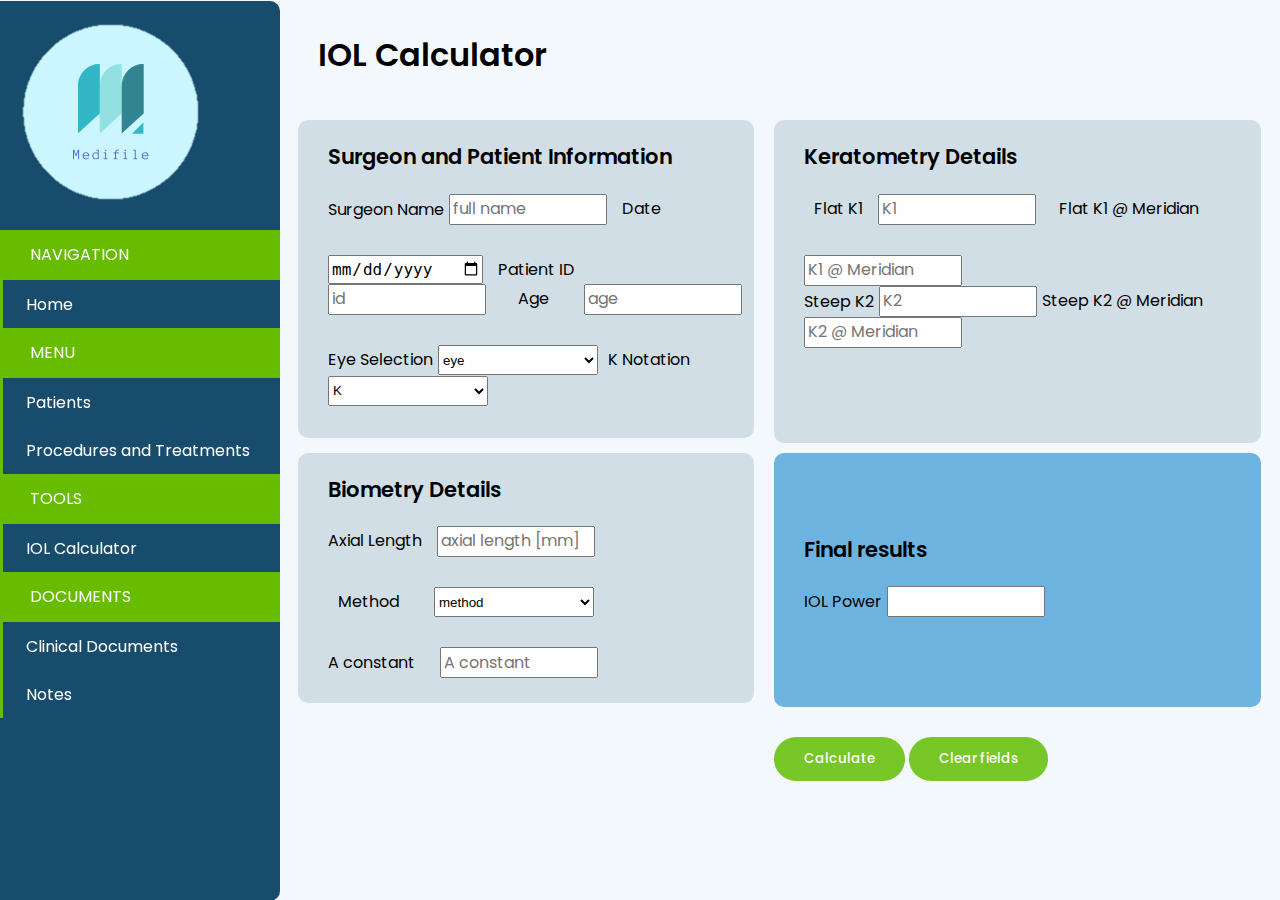
<file: calculator.html>
<!DOCTYPE html>

<html>
<head>
    <meta charset="utf-8" />
    <title>IOL calculator</title>
	<link rel = "stylesheet" type = "text/css" href = "css/calculator.css" />
  <script src="./javaScript/calculator.js"></script>
  <link href="https://fonts.googleapis.com/css?family=Poppins:100,200,400,300,500,600,700" rel="stylesheet"> 
</head>


<body>
  <div class="sidebar-container">
    <div class="imgcontainer">
        <img src="img/logo.png" alt="Avatar" class="avatar">
      </div>
    <ul class="sidebar-navigation">
      <li class="header">Navigation</li>
      <li>
        <a href="index.html">
          <i class="fa fa-home" aria-hidden="true"></i> Home
        </a>
      </li>
      <!--<li>
        <a href="#">
          <i class="fa fa-tachometer" aria-hidden="true"></i> Dashboard
        </a>
      </li> -->
      <li class="header">Menu</li>
      <li>
        <a href="patients_list.html">
          <i class="fa fa-users" aria-hidden="true"></i> Patients
        </a>
      </li>
      <li>
        <a href="procedures_list.html">
          <i class="fa fa-cog" aria-hidden="true"></i> Procedures and Treatments
        </a>
      </li>
      <!--<li>
        <a href="#">
          <i class="fa fa-info-circle" aria-hidden="true"></i> Information
        </a>
      </li>-->
      <li class="header">Tools</li>
      <li>
        <a href="calculator.html">
          <i class="fa fa-users" aria-hidden="true"></i> IOL Calculator
        </a>
      </li>
      <li class="header">Documents</li>
      <li>
        <a href="#">
          <i class="fa fa-users" aria-hidden="true"></i> Clinical Documents
        </a>
      </li>
      <li>
        <a href="#">
          <i class="fa fa-users" aria-hidden="true"></i> Notes
        </a>
      </li>
    </ul>
  </div>
  
  <div class="content-container">
  
    <div class="container-fluid">
      <h1>IOL Calculator</h1>
      <div class="patients">
        <!-- Surgeon and Patient Information -->
        <div class="demography">
          <div class="">
            <h3>Surgeon and Patient Information</h3>
          </div>
            <label class="name" >Surgeon Name</label>
            <input id="name" placeholder="full name" pattern="[a-zA-Z]+" oninvalid="setCustomValidity('Please enter on alphabets only. ')" type="text"/>
            
            <label class="date">Date</label>
            <input id="date" type="date" placeholder="birthday"/>

            <label class="id">Patient ID</label>
            <input id="id" type="number" pattern="[A-Za-z]{3}" title="9 numbers" maxlength="9" placeholder="id" required/>
            
            <label class="age">Age</label>
            <input id="age" placeholder="age"/>

            <br>

            <label class="eye">Eye Selection</label>
            <select id="eye" >
              <optgroup>
            <option value="1" disabled selected>eye</option>
              <option value = "1">OD (right)</option>
              <option value = "2">OS (left)</option>
            </optgroup>
            </select>

            <label class="k">K Notation</label>
            <select id="k" placeholder="K">
              <optgroup>
            <option value="" disabled selected>K</option>
              <option value = "1">D</option>
              <option value = "2">mm</option>
            </optgroup>
            </select>
          </div>
          
          <!-- Keratometry -->
          <div class="Keratometry">
            <div class="">
              <h3>Keratometry Details</h3>
            </div>  

         <label class="flatk1">Flat K1</label>
            <input id="flatk1" type="number" placeholder="K1"/>

            <label class="flatk1m">Flat K1 @ Meridian</label>
            <input id="flatk1m" placeholder="K1 @ Meridian"/>

            <br>
            <label class="steepk2">Steep K2</label>
            <input id="steepk2"placeholder="K2"/>

            <label class="steepk2m">Steep K2 @ Meridian</label>
            <input id="steepk2m" placeholder="K2 @ Meridian"/>
           </div>
       
     <!-- <br>-->
<!-- Biometry -->
          <div class="Biometry">
            <div class="">
              <h3>Biometry Details</h3>
            </div>
            <label class="alength">Axial Length</label>
            <input id="alength" placeholder="axial length [mm]"/>
<br>
<label class="method">Method</label>
<select id="method" placeholder="method">
  <optgroup>
<option value="" disabled selected>method</option>
  <option value = "1">Optical or Immersion</option>
  <option value = "2">Ultrasound/Contact</option>
  <option value = "3">Personalized ACD</option>
</optgroup>
</select>
<br>
            <label class="A">A constant</label>
            <input id="A" placeholder="A constant" />
              </div>
              
<!-- Results -->
          <div class="result">
            <div class="">
              <h3>Final results</h3>
            </div>
            <label>IOL Power</label>
            <input id="result"/>
          
        </div>
        <br>

        <div class="wrapper">
          <button onclick="calc()" class="primary-btn search header-btn text-uppercase mt-10">Calculate</button>
          <button onclick="clearFields()" class="primary-btn print header-btn text-uppercase mt-10">Clear fields</button>
      </div>  
      
  
    
  </div>
</body>
</html>
</file>
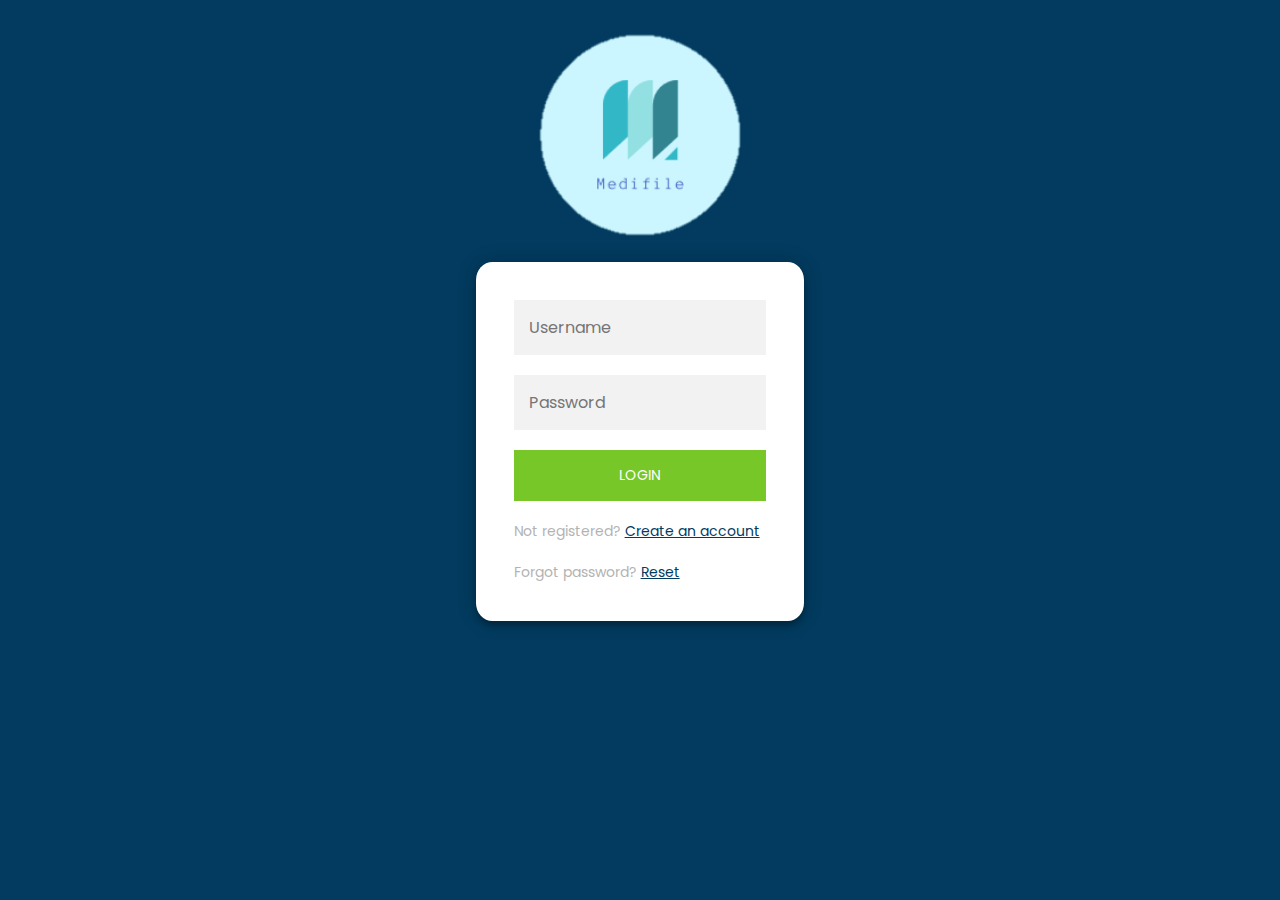
<file: login.html>
<!DOCTYPE html>

<html>
  <head>
    <meta charset="utf-8" />
    <title>Login Page</title>
    <link rel="stylesheet" type="text/css" href="css/login2.css" />
    <!-- <link rel="stylesheet" type="text/css" href="css/patients_list.css" /> -->
    <link
      href="https://fonts.googleapis.com/css?family=Poppins:100,200,400,300,500,600,700"
      rel="stylesheet"
    />
  </head>

  <body>
    <div class="imgcontainer">
      <img src="img/logo.png" alt="Avatar" class="avatar" />
    </div>
    <div class="login-page">
      <form class="login-form">
        <input id="username" type="text" placeholder="Username" />
        <input id="password" type="password" placeholder="Password" />
        <button type="button" onclick="login()">login</button>
        <!-- <a href="index.html" on>Login</a> -->
        <p class="message">Not registered? <a href="#">Create an account</a></p>
        <p class="message">Forgot password? <a href="#">Reset</a></p>
      </form>
    </div>
  </body>
</html>

<script src="./javaScript/login.js"></script>
</file>
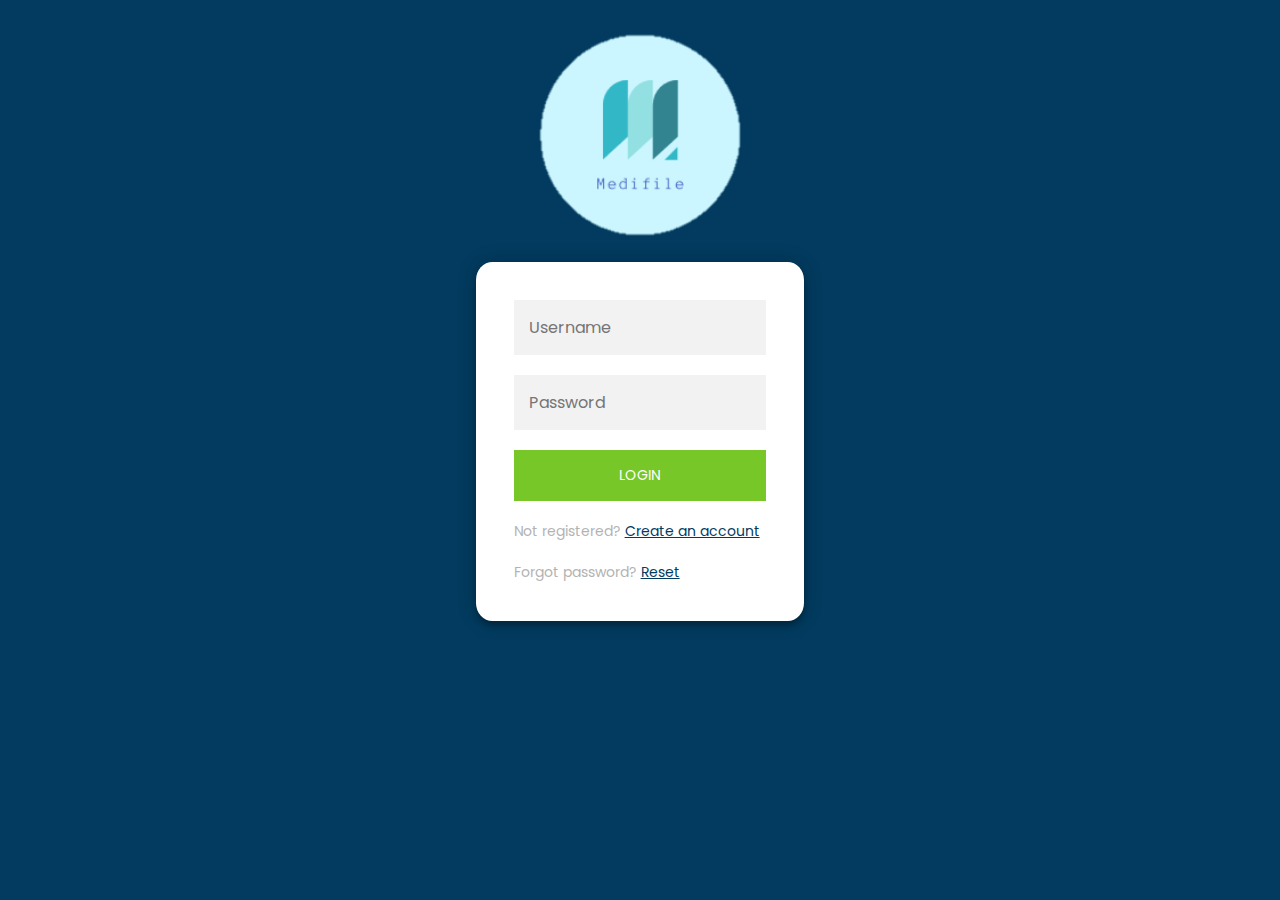
<file: login2.html>
<!DOCTYPE html>

<html>
  <head>
    <meta charset="utf-8" />
    <title>Login Page</title>
    <link rel="stylesheet" type="text/css" href="css/login2.css" />
    <link
      href="https://fonts.googleapis.com/css?family=Poppins:100,200,400,300,500,600,700"
      rel="stylesheet"
    />
  </head>

  <body>
    <div class="imgcontainer">
      <img src="img/logo.png" alt="Avatar" class="avatar" />
    </div>
    <div class="login-page">
      <form class="login-form">
        <input type="text" placeholder="Username" />
        <input type="password" placeholder="Password" />
        <button>login</button>
        <p class="message">Not registered? <a href="#">Create an account</a></p>
        <p class="message">Forgot password? <a href="#">Reset</a></p>
      </form>
    </div>
  </body>
</html>
</file>
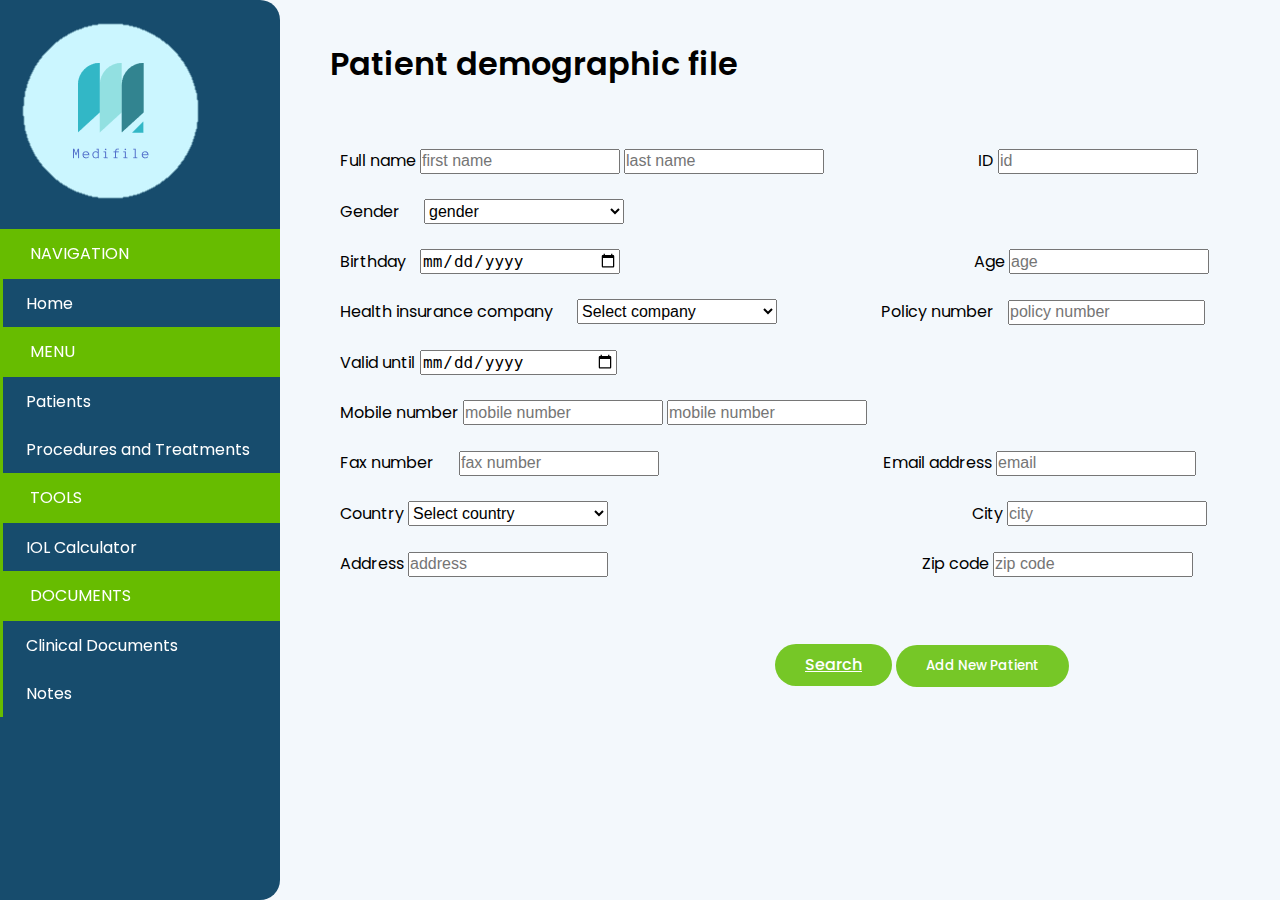
<file: patients_details.html>
<!DOCTYPE html>

<html>
<head>
    <meta charset="utf-8" />
    <title>Patients</title>
  <link rel = "stylesheet" type = "text/css" href = "css/patients_details.css" />
  <link href="https://fonts.googleapis.com/css?family=Poppins:100,200,400,300,500,600,700" rel="stylesheet"> 
</head>


<body>
  <iframe id="iframeId" src="patients_list.html" style="display:none"></iframe>
<div class="sidebar-container">
    <div class="imgcontainer">
        <img src="img/logo.png" alt="Avatar" class="avatar">
      </div>
    <ul class="sidebar-navigation">
      <li class="header">Navigation</li>
      <li>
        <a href="index.html">
          <i class="fa fa-home" aria-hidden="true"></i> Home
        </a>
      </li>
      <!--<li>
        <a href="#">
          <i class="fa fa-tachometer" aria-hidden="true"></i> Dashboard
        </a>
      </li> -->
      <li class="header">Menu</li>
      <li>
        <a href="patients_list.html">
          <i class="fa fa-users" aria-hidden="true"></i> Patients
        </a>
      </li>
      <li>
        <a href="procedures_list.html">
          <i class="fa fa-cog" aria-hidden="true"></i>  Procedures and Treatments
        </a>
      </li>
      <!--<li>
        <a href="#">
          <i class="fa fa-info-circle" aria-hidden="true"></i> Information
        </a>
      </li>-->
      <li class="header">Tools</li>
      <li>
        <a href="Calculator.html">
          <i class="fa fa-users" aria-hidden="true"></i> IOL Calculator
        </a>
      </li>
      <li class="header">Documents</li>
      <li>
        <a href="#">
          <i class="fa fa-users" aria-hidden="true"></i> Clinical Documents
        </a>
      </li>
      <li>
        <a href="#">
          <i class="fa fa-users" aria-hidden="true"></i> Notes
        </a>
      </li>
      
      
    </ul>
  </div>
  
  <div class="content-container">
    <div class="container-fluid">
      <h1>Patient demographic file</h1>
      <!-- Main component for a primary marketing message or call to action -->
      <div class="patients">
        <!-- <div class="demography"> -->
          
            <label class="name" >Full name</label>
            <input id="name" placeholder="first name" pattern="[a-zA-Z]+" oninvalid="setCustomValidity('Please enter on alphabets only. ')" type="text"/>
            <input id="lastName" type="last"  placeholder="last name"/>
            <!--<br>-->
            <label class="id">ID</label>
            <input id="id" type="number" pattern="[A-Za-z]{3}" title="9 numbers" maxlength="9" placeholder="id" required/>
            <br>
            <label class="gender">Gender</label>
            <select id="gender" type="gender" placeholder="gender">
            <option value="" disabled selected>gender</option>
              <option value = "1">Female</option>
              <option value = "2">Male</option>
              <option value = "3">Non-binary</option>
            </select>
            <br>

            <label class="bday">Birthday</label>
            <input id="bday" type="date" placeholder="birthday"/>

            <label class="age">Age</label>
            <input id="age" type="age" placeholder="age"/>
            <br>
         <!-- </div> -->

          <!--<div class="hmo">-->
            <label class="health_m">Health insurance company</label>
            <select id = "health_m">
              <option value="" disabled selected>Select company</option>
              <option value = "1">Clalit Health Services</option>
              <option value = "2">Maccabi Health Services</option>
              <option value = "3">Meuhedet Health Services</option>
              <option value = "4">Leumit Health Services</option>
              <option value = "4">Harel Insurance Company</option>
              <option value = "4">Clal Insurance Company</option>
              <option value = "4">Menorah Insurance Company</option>
            </select>

            <label class="pnum">Policy number</label>
            <input id="pnum" type="pnum" placeholder="policy number"/>

            <br>
            <label class="vuntil">Valid until</label>
             <input id="vuntil" type="date" placeholder="date"/>
           <!-- </div> -->
       
      <br>

          <!--<div class="connection">-->
            <label class="mobile">Mobile number</label>
            <input id="mobile" type="mobile" placeholder="mobile number"/>
            <input id="mobile2" type="mobile" placeholder="mobile number" display="inline"/>
<br>
            <label class="fax">Fax number</label>
            <input id="fax" type="number" placeholder="fax number"/>
<!--<br>-->
            <label class="email">Email address</label>
            <input type="email" id="email" placeholder="email"/>
              <!-- </div> -->
              <br>
          <!--<div class="address">-->
            <label for="country">Country</label> 
            <select id="country" class="country" name="country" placeholder="country">
              <option value="" disabled selected>Select country</option>
              <option value="Afghanistan">Afghanistan</option>
              <option value="Åland Islands">Åland Islands</option>
              <option value="Albania">Albania</option>
              <option value="Algeria">Algeria</option>
              <option value="American Samoa">American Samoa</option>
              <option value="Andorra">Andorra</option>
              <option value="Angola">Angola</option>
              <option value="Anguilla">Anguilla</option>
              <option value="Antarctica">Antarctica</option>
              <option value="Antigua and Barbuda">Antigua and Barbuda</option>
              <option value="Argentina">Argentina</option>
              <option value="Armenia">Armenia</option>
              <option value="Aruba">Aruba</option>
              <option value="Australia">Australia</option>
              <option value="Austria">Austria</option>
              <option value="Azerbaijan">Azerbaijan</option>
              <option value="Bahamas">Bahamas</option>
              <option value="Bahrain">Bahrain</option>
              <option value="Bangladesh">Bangladesh</option>
              <option value="Barbados">Barbados</option>
              <option value="Belarus">Belarus</option>
              <option value="Belgium">Belgium</option>
              <option value="Belize">Belize</option>
              <option value="Benin">Benin</option>
              <option value="Bermuda">Bermuda</option>
              <option value="Bhutan">Bhutan</option>
              <option value="Bolivia">Bolivia</option>
              <option value="Bosnia and Herzegovina">Bosnia and Herzegovina</option>
              <option value="Botswana">Botswana</option>
              <option value="Bouvet Island">Bouvet Island</option>
              <option value="Brazil">Brazil</option>
              <option value="British Indian Ocean Territory">British Indian Ocean Territory</option>
              <option value="Brunei Darussalam">Brunei Darussalam</option>
              <option value="Bulgaria">Bulgaria</option>
              <option value="Burkina Faso">Burkina Faso</option>
              <option value="Burundi">Burundi</option>
              <option value="Cambodia">Cambodia</option>
              <option value="Cameroon">Cameroon</option>
              <option value="Canada">Canada</option>
              <option value="Cape Verde">Cape Verde</option>
              <option value="Cayman Islands">Cayman Islands</option>
              <option value="Central African Republic">Central African Republic</option>
              <option value="Chad">Chad</option>
              <option value="Chile">Chile</option>
              <option value="China">China</option>
              <option value="Christmas Island">Christmas Island</option>
              <option value="Cocos (Keeling) Islands">Cocos (Keeling) Islands</option>
              <option value="Colombia">Colombia</option>
              <option value="Comoros">Comoros</option>
              <option value="Congo">Congo</option>
              <option value="Congo, The Democratic Republic of The">Congo, The Democratic Republic of The</option>
              <option value="Cook Islands">Cook Islands</option>
              <option value="Costa Rica">Costa Rica</option>
              <option value="Cote D'ivoire">Cote D'ivoire</option>
              <option value="Croatia">Croatia</option>
              <option value="Cuba">Cuba</option>
              <option value="Cyprus">Cyprus</option>
              <option value="Czech Republic">Czech Republic</option>
              <option value="Denmark">Denmark</option>
              <option value="Djibouti">Djibouti</option>
              <option value="Dominica">Dominica</option>
              <option value="Dominican Republic">Dominican Republic</option>
              <option value="Ecuador">Ecuador</option>
              <option value="Egypt">Egypt</option>
              <option value="El Salvador">El Salvador</option>
              <option value="Equatorial Guinea">Equatorial Guinea</option>
              <option value="Eritrea">Eritrea</option>
              <option value="Estonia">Estonia</option>
              <option value="Ethiopia">Ethiopia</option>
              <option value="Falkland Islands (Malvinas)">Falkland Islands (Malvinas)</option>
              <option value="Faroe Islands">Faroe Islands</option>
              <option value="Fiji">Fiji</option>
              <option value="Finland">Finland</option>
              <option value="France">France</option>
              <option value="French Guiana">French Guiana</option>
              <option value="French Polynesia">French Polynesia</option>
              <option value="French Southern Territories">French Southern Territories</option>
              <option value="Gabon">Gabon</option>
              <option value="Gambia">Gambia</option>
              <option value="Georgia">Georgia</option>
              <option value="Germany">Germany</option>
              <option value="Ghana">Ghana</option>
              <option value="Gibraltar">Gibraltar</option>
              <option value="Greece">Greece</option>
              <option value="Greenland">Greenland</option>
              <option value="Grenada">Grenada</option>
              <option value="Guadeloupe">Guadeloupe</option>
              <option value="Guam">Guam</option>
              <option value="Guatemala">Guatemala</option>
              <option value="Guernsey">Guernsey</option>
              <option value="Guinea">Guinea</option>
              <option value="Guinea-bissau">Guinea-bissau</option>
              <option value="Guyana">Guyana</option>
              <option value="Haiti">Haiti</option>
              <option value="Heard Island and Mcdonald Islands">Heard Island and Mcdonald Islands</option>
              <option value="Holy See (Vatican City State)">Holy See (Vatican City State)</option>
              <option value="Honduras">Honduras</option>
              <option value="Hong Kong">Hong Kong</option>
              <option value="Hungary">Hungary</option>
              <option value="Iceland">Iceland</option>
              <option value="India">India</option>
              <option value="Indonesia">Indonesia</option>
              <option value="Iran, Islamic Republic of">Iran, Islamic Republic of</option>
              <option value="Iraq">Iraq</option>
              <option value="Ireland">Ireland</option>
              <option value="Isle of Man">Isle of Man</option>
              <option value="Israel">Israel</option>
              <option value="Italy">Italy</option>
              <option value="Jamaica">Jamaica</option>
              <option value="Japan">Japan</option>
              <option value="Jersey">Jersey</option>
              <option value="Jordan">Jordan</option>
              <option value="Kazakhstan">Kazakhstan</option>
              <option value="Kenya">Kenya</option>
              <option value="Kiribati">Kiribati</option>
              <option value="Korea, Democratic People's Republic of">Korea, Democratic People's Republic of</option>
              <option value="Korea, Republic of">Korea, Republic of</option>
              <option value="Kuwait">Kuwait</option>
              <option value="Kyrgyzstan">Kyrgyzstan</option>
              <option value="Lao People's Democratic Republic">Lao People's Democratic Republic</option>
              <option value="Latvia">Latvia</option>
              <option value="Lebanon">Lebanon</option>
              <option value="Lesotho">Lesotho</option>
              <option value="Liberia">Liberia</option>
              <option value="Libyan Arab Jamahiriya">Libyan Arab Jamahiriya</option>
              <option value="Liechtenstein">Liechtenstein</option>
              <option value="Lithuania">Lithuania</option>
              <option value="Luxembourg">Luxembourg</option>
              <option value="Macao">Macao</option>
              <option value="Macedonia, The Former Yugoslav Republic of">Macedonia, The Former Yugoslav Republic of</option>
              <option value="Madagascar">Madagascar</option>
              <option value="Malawi">Malawi</option>
              <option value="Malaysia">Malaysia</option>
              <option value="Maldives">Maldives</option>
              <option value="Mali">Mali</option>
              <option value="Malta">Malta</option>
              <option value="Marshall Islands">Marshall Islands</option>
              <option value="Martinique">Martinique</option>
              <option value="Mauritania">Mauritania</option>
              <option value="Mauritius">Mauritius</option>
              <option value="Mayotte">Mayotte</option>
              <option value="Mexico">Mexico</option>
              <option value="Micronesia, Federated States of">Micronesia, Federated States of</option>
              <option value="Moldova, Republic of">Moldova, Republic of</option>
              <option value="Monaco">Monaco</option>
              <option value="Mongolia">Mongolia</option>
              <option value="Montenegro">Montenegro</option>
              <option value="Montserrat">Montserrat</option>
              <option value="Morocco">Morocco</option>
              <option value="Mozambique">Mozambique</option>
              <option value="Myanmar">Myanmar</option>
              <option value="Namibia">Namibia</option>
              <option value="Nauru">Nauru</option>
              <option value="Nepal">Nepal</option>
              <option value="Netherlands">Netherlands</option>
              <option value="Netherlands Antilles">Netherlands Antilles</option>
              <option value="New Caledonia">New Caledonia</option>
              <option value="New Zealand">New Zealand</option>
              <option value="Nicaragua">Nicaragua</option>
              <option value="Niger">Niger</option>
              <option value="Nigeria">Nigeria</option>
              <option value="Niue">Niue</option>
              <option value="Norfolk Island">Norfolk Island</option>
              <option value="Northern Mariana Islands">Northern Mariana Islands</option>
              <option value="Norway">Norway</option>
              <option value="Oman">Oman</option>
              <option value="Pakistan">Pakistan</option>
              <option value="Palau">Palau</option>
              <option value="Palestinian Territory, Occupied">Palestinian Territory, Occupied</option>
              <option value="Panama">Panama</option>
              <option value="Papua New Guinea">Papua New Guinea</option>
              <option value="Paraguay">Paraguay</option>
              <option value="Peru">Peru</option>
              <option value="Philippines">Philippines</option>
              <option value="Pitcairn">Pitcairn</option>
              <option value="Poland">Poland</option>
              <option value="Portugal">Portugal</option>
              <option value="Puerto Rico">Puerto Rico</option>
              <option value="Qatar">Qatar</option>
              <option value="Reunion">Reunion</option>
              <option value="Romania">Romania</option>
              <option value="Russian Federation">Russian Federation</option>
              <option value="Rwanda">Rwanda</option>
              <option value="Saint Helena">Saint Helena</option>
              <option value="Saint Kitts and Nevis">Saint Kitts and Nevis</option>
              <option value="Saint Lucia">Saint Lucia</option>
              <option value="Saint Pierre and Miquelon">Saint Pierre and Miquelon</option>
              <option value="Saint Vincent and The Grenadines">Saint Vincent and The Grenadines</option>
              <option value="Samoa">Samoa</option>
              <option value="San Marino">San Marino</option>
              <option value="Sao Tome and Principe">Sao Tome and Principe</option>
              <option value="Saudi Arabia">Saudi Arabia</option>
              <option value="Senegal">Senegal</option>
              <option value="Serbia">Serbia</option>
              <option value="Seychelles">Seychelles</option>
              <option value="Sierra Leone">Sierra Leone</option>
              <option value="Singapore">Singapore</option>
              <option value="Slovakia">Slovakia</option>
              <option value="Slovenia">Slovenia</option>
              <option value="Solomon Islands">Solomon Islands</option>
              <option value="Somalia">Somalia</option>
              <option value="South Africa">South Africa</option>
              <option value="South Georgia and The South Sandwich Islands">South Georgia and The South Sandwich Islands</option>
              <option value="Spain">Spain</option>
              <option value="Sri Lanka">Sri Lanka</option>
              <option value="Sudan">Sudan</option>
              <option value="Suriname">Suriname</option>
              <option value="Svalbard and Jan Mayen">Svalbard and Jan Mayen</option>
              <option value="Swaziland">Swaziland</option>
              <option value="Sweden">Sweden</option>
              <option value="Switzerland">Switzerland</option>
              <option value="Syrian Arab Republic">Syrian Arab Republic</option>
              <option value="Taiwan, Province of China">Taiwan, Province of China</option>
              <option value="Tajikistan">Tajikistan</option>
              <option value="Tanzania, United Republic of">Tanzania, United Republic of</option>
              <option value="Thailand">Thailand</option>
              <option value="Timor-leste">Timor-leste</option>
              <option value="Togo">Togo</option>
              <option value="Tokelau">Tokelau</option>
              <option value="Tonga">Tonga</option>
              <option value="Trinidad and Tobago">Trinidad and Tobago</option>
              <option value="Tunisia">Tunisia</option>
              <option value="Turkey">Turkey</option>
              <option value="Turkmenistan">Turkmenistan</option>
              <option value="Turks and Caicos Islands">Turks and Caicos Islands</option>
              <option value="Tuvalu">Tuvalu</option>
              <option value="Uganda">Uganda</option>
              <option value="Ukraine">Ukraine</option>
              <option value="United Arab Emirates">United Arab Emirates</option>
              <option value="United Kingdom">United Kingdom</option>
              <option value="United States">United States</option>
              <option value="United States Minor Outlying Islands">United States Minor Outlying Islands</option>
              <option value="Uruguay">Uruguay</option>
              <option value="Uzbekistan">Uzbekistan</option>
              <option value="Vanuatu">Vanuatu</option>
              <option value="Venezuela">Venezuela</option>
              <option value="Viet Nam">Viet Nam</option>
              <option value="Virgin Islands, British">Virgin Islands, British</option>
              <option value="Virgin Islands, U.S.">Virgin Islands, U.S.</option>
              <option value="Wallis and Futuna">Wallis and Futuna</option>
              <option value="Western Sahara">Western Sahara</option>
              <option value="Yemen">Yemen</option>
              <option value="Zambia">Zambia</option>
              <option value="Zimbabwe">Zimbabwe</option>
          </select>
          
            <label class="city">City</label>
            <input id="city" type="city" placeholder="city"/>
<br>
            <label class="location_address">Address</label>
            <input id="address" type="address" placeholder="address"/>
            <!--<br>-->
            <label class="zip">Zip code</label>
            <input id="zip" type="zip" placeholder="zip code"/>
          
      </div>
        <br>
        <div class="wrapper">
          <a href="#" class="primary-btn search header-btn text-uppercase mt-10">Search</a>
          <button onclick="addNewPatient()" class="primary-btn print header-btn text-uppercase mt-10">Add New Patient</button>
        </div>             
  </div>
</body>
</html>
<script src="./javaScript/patientsDetails.js"></script>
</file>
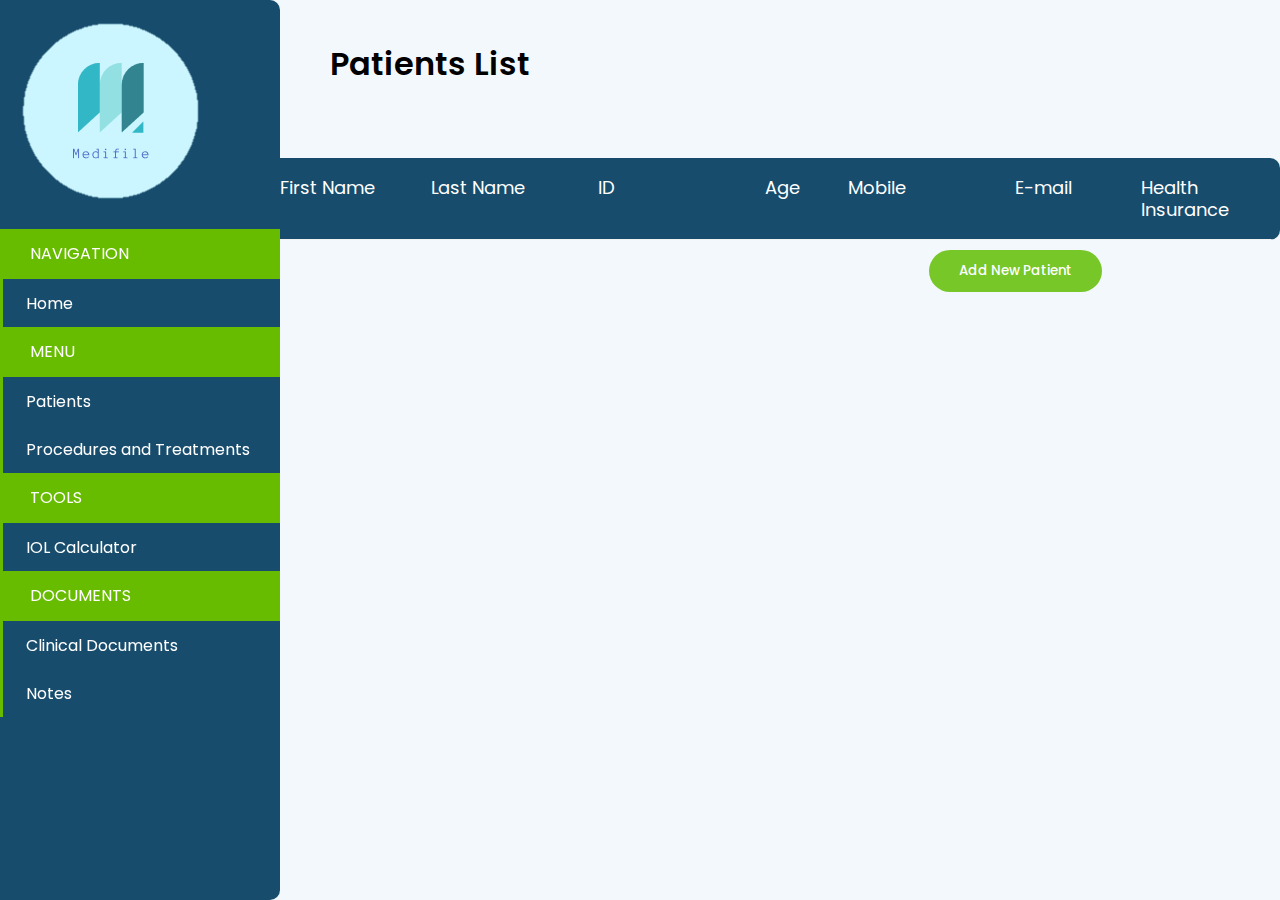
<file: patients_list.html>
<!DOCTYPE html>

<html>
  <head>
    <meta charset="utf-8" />
    <title>Patients List</title>
    <link rel="stylesheet" type="text/css" href="css/patients_list.css" />
    <link
      href="https://fonts.googleapis.com/css?family=Poppins:100,200,400,300,500,600,700"
      rel="stylesheet"
    />
  </head>

  <body>
    <div class="sidebar-container">
      <div class="imgcontainer">
        <img src="img/logo.png" alt="Avatar" class="avatar" />
      </div>
      <ul class="sidebar-navigation">
        <li class="header">Navigation</li>
        <li>
          <a href="index.html">
            <i class="fa fa-home" aria-hidden="true"></i> Home
          </a>
        </li>
        <li class="header">Menu</li>
        <li>
          <a href="patients_list.html">
            <i class="fa fa-users" aria-hidden="true"></i> Patients
          </a>
        </li>
        <li>
          <a href="procedures_list.html">
            <i class="fa fa-cog" aria-hidden="true"></i> Procedures and
            Treatments
          </a>
        </li>
        <li class="header">Tools</li>
        <li>
          <a href="Calculator.html">
            <i class="fa fa-users" aria-hidden="true"></i> IOL Calculator
          </a>
        </li>
        <li class="header">Documents</li>
        <li>
          <a href="#">
            <i class="fa fa-users" aria-hidden="true"></i> Clinical Documents
          </a>
        </li>
        <li>
          <a href="#"> <i class="fa fa-users" aria-hidden="true"></i> Notes </a>
        </li>
      </ul>
    </div>

    <div class="content-container">
      <div class="container-fluid" id="patientsList">
        <h1>Patients List</h1>
        <div class="limiter">
          <div class="container-table100">
            <div class="wrap-table100">
              <div id="mainDiv" class="table">
                <div class="row header">
                  <div class="cell">
                    First Name
                  </div>
                  <div class="cell">
                    Last Name
                  </div>
                  <div class="cell">
                    ID
                  </div>
                  <div class="cell">
                    Age
                  </div>
                  <div class="cell">
                    Mobile
                  </div>
                  <div class="cell">
                    E-mail
                  </div>
                  <div class="cell">
                    Health Insurance
                  </div>
                </div>
              </div>
            </div>
            <button
              onclick="openAddPatientSection()"
              class="primary-btn print header-btn text-uppercase mt-10"
            >
              Add New Patient
            </button>
          </div>
        </div>
      </div>

      <div class="container-fluid" id="addPatientDiv" style="display: none;">
        <h1>Patient demographic file</h1>
        <div class="patients">
          <label class="name">Full name</label>
          <input
            id="name"
            placeholder="first name"
            pattern="[a-zA-Z]+"
            oninvalid="setCustomValidity('Please enter on alphabets only. ')"
            type="text"
          />
          <input id="lastName" type="last" placeholder="last name" />
          <label class="id">ID</label>
          <input
            id="id"
            type="number"
            pattern="[A-Za-z]{3}"
            title="9 numbers"
            maxlength="9"
            placeholder="id"
            required
          />
          <br />
          <label class="gender">Gender</label>
          <select id="gender" type="gender" placeholder="gender">
            <option value="" disabled selected>gender</option>
            <option value="Female">Female</option>
            <option value="Male">Male</option>
            <option value="Non-binary">Non-binary</option>
          </select>
          <br />

          <label class="bday">Birthday</label>
          <input id="bday" type="date" placeholder="birthday" />

          <label class="age">Age</label>
          <input id="age" type="age" placeholder="age" />
          <br />
          <label class="health_m">Health insurance company</label>
          <select id="health_m">
            <option value="" disabled selected>Select company</option>
            <option value="Clalit Health Services"
              >Clalit Health Services</option
            >
            <option value="Maccabi Health Services"
              >Maccabi Health Services</option
            >
            <option value="Meuhedet Health Services"
              >Meuhedet Health Services</option
            >
            <option value="Leumit Health Services"
              >Leumit Health Services</option
            >
            <option value="Harel Insurance Company"
              >Harel Insurance Company</option
            >
            <option value="Clal Insurance Company"
              >Clal Insurance Company</option
            >
            <option value="Menorah Insurance Company"
              >Menorah Insurance Company</option
            >
          </select>

          <label class="pnum">Policy number</label>
          <input id="pnum" type="pnum" placeholder="policy number" />

          <br />
          <label class="vuntil">Valid until</label>
          <input id="vuntil" type="date" placeholder="date" />
          <br />
          <label class="mobile">Mobile number</label>
          <input id="mobile" type="mobile" placeholder="mobile number" />
          <input
            id="mobile2"
            type="mobile"
            placeholder="mobile number"
            display="inline"
          />
          <br />
          <label class="fax">Fax number</label>
          <input id="fax" type="number" placeholder="fax number" />
          <label class="email">Email address</label>
          <input type="email" id="email" placeholder="email" />
          <br />
          <label for="country">Country</label>
          <select
            id="country"
            class="country"
            name="country"
            placeholder="country"
          >
            <option value="" disabled selected>Select country</option>
            <option value="Afghanistan">Afghanistan</option>
            <option value="Åland Islands">Åland Islands</option>
            <option value="Albania">Albania</option>
            <option value="Algeria">Algeria</option>
            <option value="American Samoa">American Samoa</option>
            <option value="Andorra">Andorra</option>
            <option value="Angola">Angola</option>
            <option value="Anguilla">Anguilla</option>
            <option value="Antarctica">Antarctica</option>
          </select>

          <label class="city">City</label>
          <input id="city" type="city" placeholder="city" />
          <br />
          <label class="location_address">Address</label>
          <input id="address" type="address" placeholder="address" />
          <label class="zip">Zip code</label>
          <input id="zip" type="zip" placeholder="zip code" />
        </div>
        <br />
        <div class="wrapper">
          <button
            onclick="addNewPatient()"
            class="primary-btn print header-btn text-uppercase mt-10"
          >
            Add New Patient
          </button>
        </div>
      </div>
    </div>
  </body>
</html>

<script src="./javaScript/patientsDetails.js"></script>
</file>
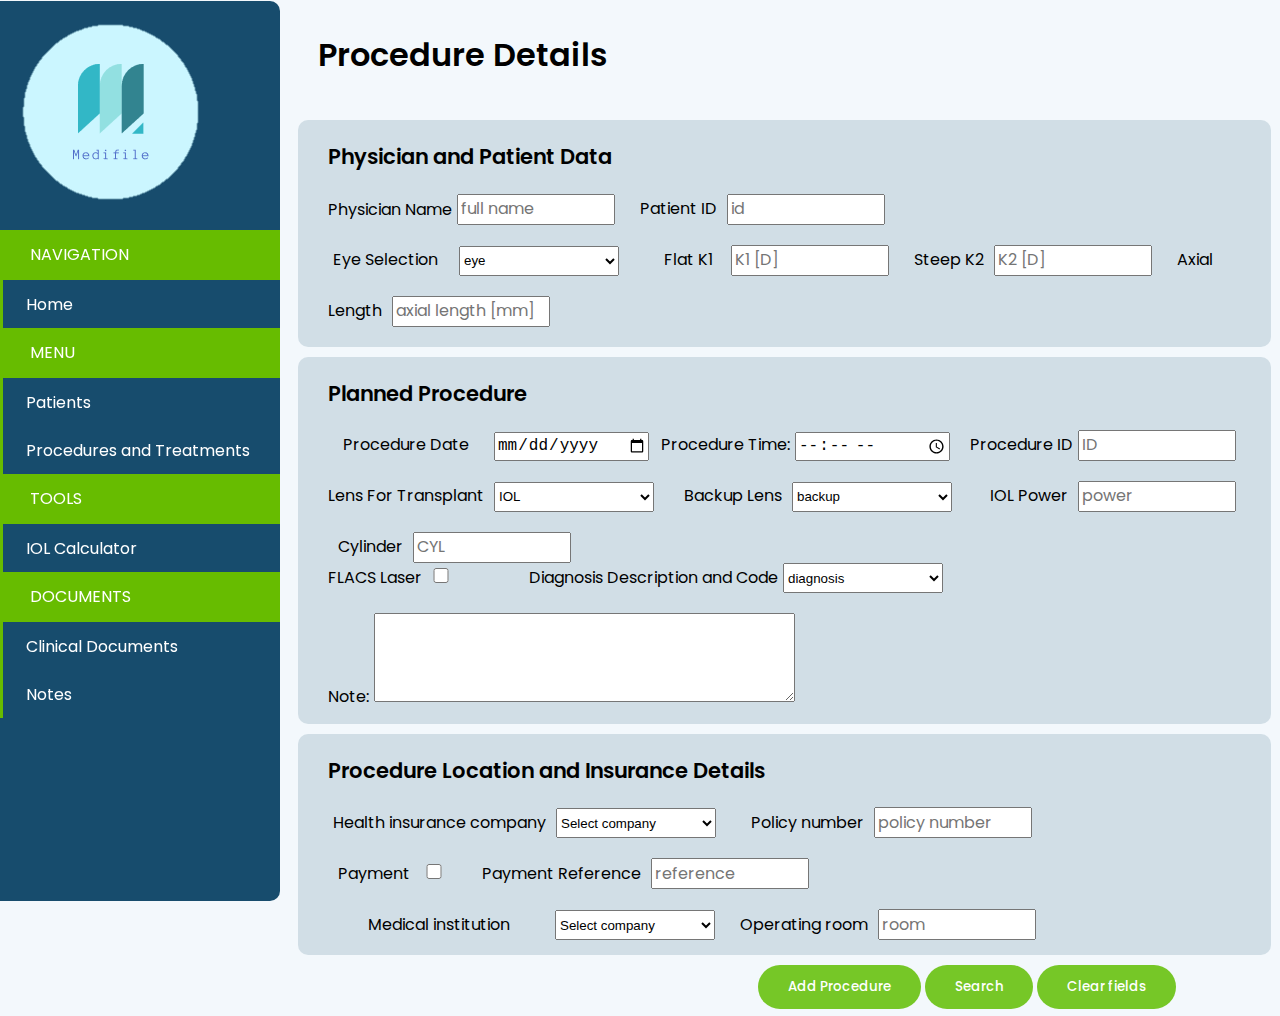
<file: procedures_details.html>
<!DOCTYPE html>

<html>
<head>
    <meta charset="utf-8" />
    <title>Procedures details</title>
	<link rel = "stylesheet" type = "text/css" href = "css/procedures_details.css" />
  <script src="./javaScript/calculator.js"></script>
  <link href="https://fonts.googleapis.com/css?family=Poppins:100,200,400,300,500,600,700" rel="stylesheet"> 
</head>


<body>
  <div class="sidebar-container">
    <div class="imgcontainer">
        <img src="img/logo.png" alt="Avatar" class="avatar">
      </div>
    <ul class="sidebar-navigation">
      <li class="header">Navigation</li>
      <li>
        <a href="index.html">
          <i class="fa fa-home" aria-hidden="true"></i> Home
        </a>
      </li>
      <!--<li>
        <a href="#">
          <i class="fa fa-tachometer" aria-hidden="true"></i> Dashboard
        </a>
      </li> -->
      <li class="header">Menu</li>
      <li>
        <a href="patients_list.html">
          <i class="fa fa-users" aria-hidden="true"></i> Patients
        </a>
      </li>
      <li>
        <a href="procedures_list.html">
          <i class="fa fa-cog" aria-hidden="true"></i> Procedures and Treatments
        </a>
      </li>
      <!--<li>
        <a href="#">
          <i class="fa fa-info-circle" aria-hidden="true"></i> Information
        </a>
      </li>-->
      <li class="header">Tools</li>
      <li>
        <a href="calculator.html">
          <i class="fa fa-users" aria-hidden="true"></i> IOL Calculator
        </a>
      </li>
      <li class="header">Documents</li>
      <li>
        <a href="#">
          <i class="fa fa-users" aria-hidden="true"></i> Clinical Documents
        </a>
      </li>
      <li>
        <a href="#">
          <i class="fa fa-users" aria-hidden="true"></i> Notes
        </a>
      </li>
    </ul>
  </div>
  
  <div class="content-container">
  
    <div class="container-fluid">
      <h1>Procedure Details</h1>
      <div class="patients">
        <!-- Physician and Patient Information -->
        <div class="demography">
          <div class="">
            <h3>Physician and Patient Data</h3>
          </div>
            <label class="name" >Physician Name</label>
            <input id="name" placeholder="full name" pattern="[a-zA-Z]+" oninvalid="setCustomValidity('Please enter on alphabets only. ')" type="text"/>
            
            <!--<label class="date">Date</label>
            <input id="date" type="date" placeholder="birthday"/>-->

            <label class="id">Patient ID</label>
            <input id="id" type="number" pattern="[A-Za-z]{3}" title="9 numbers" maxlength="9" placeholder="id" required/>
            
            <!--<label class="age">Age</label>
            <input id="age" placeholder="age"/> -->

            <br>

            <label class="eye">Eye Selection</label>
            <select id="eye" >
              <optgroup>
            <option value="1" disabled selected>eye</option>
              <option value = "1">OD (right)</option>
              <option value = "2">OS (left)</option>
            </optgroup>
            </select>

            <label class="flatk1">Flat K1</label>
            <input id="flatk1" type="number" placeholder="K1 [D]"/>

            <label class="steepk2">Steep K2</label>
            <input id="steepk2"placeholder="K2 [D]"/>

            <label class="alength">Axial Length</label>
            <input id="alength" placeholder="axial length [mm]"/>
          
          </div>
          
          <!-- Planned Procedure -->
          <div class="planned">
            <div class="">
              <h3>Planned Procedure</h3>
            </div>  

            <label class="date">Procedure Date</label>
            <input id="date" type="date" placeholder="date"/>

            <label class="time">Procedure Time:</label>
            <input type="time" id="time" >

            <label class="pid">Procedure ID</label>
            <input id="pid" type="number" placeholder="ID"/> 
<br>
            <label class="lens">Lens For Transplant</label>
            <select id="lens" >
                <optgroup>
              <option value="1" disabled selected>IOL</option>
                <option value = "1">Monofocal fixed-focus</option>
                <option value = "2">Multifocal</option>
                <option value = "2">Accommodating</option>
              </optgroup>
              </select>

              <label class="backup">Backup Lens</label>
            <select id="backup" >
                <optgroup>
              <option value="1" disabled selected>backup</option>
              <option value = "1">Monofocal fixed-focus</option>
              <option value = "2">Multifocal</option>
              <option value = "2">Accommodating</option>
              </optgroup>
              </select>

              <label class="power">IOL Power</label>
            <input id="power" type="number" placeholder="power"/>

            <label class="cyl">Cylinder</label>
            <input id="cyl" type="number" placeholder="CYL"/> 

            <br>

            <label for="flacs">FLACS Laser</label>
            <input type="checkbox" id="flacs" value="FLACS Laser">

              <label class="diagnosis">Diagnosis Description and Code</label>
              <select id="diagnosis">
                  <optgroup>
                <option value="1" disabled selected>diagnosis</option>
                  <option value = "1">366-Cataract</option>
                  <option value = "3">3660-Infantile juvenile and presenile cataract</option>
                  <option value = "4">36600-Nonsenile cataract, unspecified</option>
                  <option value = "5">36601-Anterior subcapsular polar cataract</option>
                  <option value = "6">36602-Posterior subcapsular polar cataract </option>
                  <option value = "7">36603-Cortical, lamellar, or zonular cataract</option>
                  <option value = "8">36604-Nuclear cataract</option>
                  <option value = "9">36609-Other and combined forms of nonsenile cataract</option>
                  <option value = "10">3661-Senile cataract</option>
                  <option value = "11">36610-Senile cataract, unspecified</option>
                  <option value = "12">36611-Pseudoexfoliation of lens capsule</option>
                  <option value = "13">36612-Incipient senile cataract</option>
                  <option value = "14">36613-Anterior subcapsular polar senile cataract</option>
                  <option value = "15">36614-Posterior subcapsular polar senile cataract</option>
                  <option value = "16">36615-Cortical senile cataract</option>
                  <option value = "17">36616-Senile nuclear sclerosis</option>
                  <option value = "18">36617-Total or mature cataract</option>
                  <option value = "19">36618-Hypermature cataract</option>
                  <option value = "20">6619-Other and combined forms of senile cataract</option>
                  <option value = "21">3662-Traumatic cataract</option>
                  <option value = "22">36620-Traumatic cataract, unspecified</option>
                  <option value = "23">36621-Localized traumatic opacities</option>
                  <option value = "24">36622-Total traumatic cataract</option>
                  <option value = "25">36623-Partially resolved traumatic cataract</option>
                  <option value = "26">3663-Cataract secondary to ocular disorders</option>
                  <option value = "27">36630-Cataracta complicata, unspecified</option>
                  <option value = "28">36632-Cataract in inflammatory ocular disorders</option>
                  <option value = "29">36630-Cataracta complicata, unspecified</option>
                  <option value = "30">36633-Cataract with neovascularization</option>
                  <option value = "31">36634-Cataract in degenerative ocular disorders</option>
                  <option value = "32">3664','Cataract associated with other disorders</option>
                  <option value = "33">3679-refractive</option>
                  <option value = "34">36720-astigmatism</option>
                  <option value = "35">36789-drug-induced/toxic</option>
                  <option value = "36">3670-hypermetropia/hyperopia</option>
                  <option value = "37">3671-myopia</option>
                  <option value = "38">3674-presbyopia</option>
                  <option value = "39">36021-degenerative, malignant</option>
                </optgroup>
                </select>
                <br>

                <label>Note:</label>
<textarea id="note"rows="5" cols="50">
  </textarea>
            <br>

            
              <!--<label class="steepk2">Steep K2</label>
            <input id="steepk2"placeholder="K2"/>

            <label class="steepk2m">Steep K2 @ Meridian</label>
            <input id="steepk2m" placeholder="K2 @ Meridian"/>-->
           </div> 
       
     <!-- <br>-->
<!-- Procedure Location Details -->
          <div class="location">
            <div class="">
              <h3>Procedure Location and Insurance Details</h3>
            </div>

            <label class="health_m">Health insurance company</label>
            <select id = "health_m">
                <optgroup>
              <option value="" disabled selected>Select company</option>
              <option value = "1">Clalit Health Services</option>
              <option value = "2">Maccabi Health Services</option>
              <option value = "3">Meuhedet Health Services</option>
              <option value = "4">Leumit Health Services</option>
              <option value = "4">Harel Insurance Company</option>
              <option value = "4">Clal Insurance Company</option>
              <option value = "4">Menorah Insurance Company</option>
            </optgroup>
            </select>

            <label class="pnum">Policy number</label>
            <input id="pnum" type="number" placeholder="policy number"/> 

            <br>

            <label class="pay">Payment</label>
            <input type="checkbox" id="pay">

            <label class="reference">Payment Reference</label>
            <input id="reference" type="number" placeholder="reference"/> 

            <br>

            <label class="institution">Medical institution</label>
            <select id = "institution">
                <optgroup>
              <option value="" disabled selected>Select company</option>
              <option value = "1">Assuta Beersheba Hospital</option>
              <option value = "2">Assuta HaShalom – Tel Aviv</option>
              <option value = "4">Barzilai Medical Center</option>
              <option value = "4">Hadassah Medical Center - Ein Kerem</option>
              <option value = "4">Rambam Medical Center</option>
              <option value = "4">Soroka Medical Center</option>
            </optgroup>
            </select> 

            <label class="room">Operating room</label>
            <input id="room" type="number" placeholder="room"/> 


              </div>
              
        <br>

        <div class="wrapper">
            <button onclick="addNewProcedure()" class="primary-btn add header-btn text-uppercase mt-10">Add Procedure</button>
          <button onclick="calc()" class="primary-btn search header-btn text-uppercase mt-10">Search</button>
          <button onclick="clearFields()" class="primary-btn clear header-btn text-uppercase mt-10">Clear fields</button>
          
      </div>  
      
  
    
  </div>
</body>
</html>

<script src="./javaScript/procedureDetails.js"></script>
</file>
<file: css/calculator.css>
/*side bar*/

body {
  background-color: rgb(243, 248, 252);
}

.sidebar-container {
  position: fixed;
  font-family: "Poppins", sans-serif;
  text-align: left;
  width: 280px;
  height: 100%;
  left: 0;
  overflow-x: hidden;
  overflow-y: auto;
  background: #174c6d;
  color: #fff;
  border-radius: 0 10px 10px 0;
}

.content-container {
  padding-left: 250px;
}

.sidebar-logo {
  padding: 10px 15px 10px 30px;
  font-size: 16px;
  background-color: #1a1a1a;
}

.sidebar-navigation {
  padding: 0;
  margin: 0;
  list-style-type: none;
  position: relative;
}

.sidebar-navigation li {
  background-color: transparent;
  position: relative;
  display: inline-block;
  width: 100%;
  line-height: 30px;
}

.sidebar-navigation li a {
  text-decoration: none;
  font-size: 16px;
  padding: 10px 10px 8px 6px;
  display: block;
  color: #fff;
}

.sidebar-navigation li .fa {
  margin-right: 20px;
}

.sidebar-navigation li::before {
  background-color: #67bc00;
  position: absolute;
  content: "";
  height: 100%;
  left: 0;
  top: 0;
  width: 3px;
  z-index: -1;
}

.sidebar-navigation li:hover::before {
  width: 100%;
}

.sidebar-navigation .header {
  font-size: 16px;
  text-transform: uppercase;
  background-color: #67bc00;
  padding: 10px 15px 10px 30px;
}

.sidebar-navigation .header::before {
  background-color: transparent;
}
/*//////////////////////////////////////////////////////////////////
[ FONT ]*/

@font-face {
  font-family: Poppins-Regular;
  src: url("../fonts/poppins/Poppins-Regular.ttf");
}

@font-face {
  font-family: Poppins-Bold;
  src: url("../fonts/poppins/Poppins-Bold.ttf");
}

/*input boxes style*/

#id,
#health_m,
#pnum,
#alength,
#fax,
#name,
#result,
#country,
#city,
#flatk1,
#method,
#result {
  margin-bottom: 30px;
}

input::placeholder {
  font-family: "Poppins", sans-serif;
  font-size: 16px;
}

select::placeholder {
  font-family: "Poppins", sans-serif;
  font-size: 16px;
}

optgroup {
  font-family: "Poppins", sans-serif;
  font-size: 16px;
}

.id {
  margin-right: 20px;
  margin-left: 10px;
  margin-top: 0px;
}

.k {
  margin-left: 5px;
}

.method {
  margin-right: 30px;
  margin-left: 10px;
}

.alength {
  margin-right: 10px;
}

.A {
  margin-right: 20px;
}

/* if I want to center the label and input
  .name{
    margin-left: 20px;
  }
  */

.fax {
  margin-right: 21px;
}
.age {
  margin-right: 30px;
  margin-left: 27px;
}

.steepk2m {
  margin-right: 2px;
  margin-left: 0px;
}

.flatk1 {
  margin-right: 10px;
  margin-left: 10px;
}

.flatk1m {
  margin-left: 18px;
  margin-right: 10px;
}

.steepk2 {
  margin-right: 0px;
}

.steepk2m {
}

.date {
  margin-left: 10px;
  margin-right: 30px;
}

.vuntil {
  margin-right: 133px;
}

.pnum {
  margin-right: 99px;
}

#pnum,
#vuntil {
  font-size: 16px;
  height: 25px;
  width: 197px;
}

input,
label {
  font-size: 16px;
  height: 25px;
  width: 150px;
}

select {
  height: 30px;
  width: 160px;
}

/*#method {
  height: 30px;
  width: 190px;
}

#gender,
#k {
  font-size: 16px;
  height: 25px;
  width: 135px;
}

#age,
#flatk1,
#steepk2 {
  font-size: 16px;
  height: 25px;
  width: 133px;
}

#alength {
  font-size: 16px;
  height: 25px;
  width: 180px;
}*/

/*patients details*/
.demography {
  background: #d1dee6;
  font-family: "Poppins", sans-serif;
  font-size: 18px;
  height: 90%;
  width: 45%;
  margin-bottom: 10px;
  padding-bottom: 32px;
  padding-left: 30px;
  margin-right: 20px;
  margin-left: 40px;
  box-sizing: border-box;
  border-radius: 10px;
  float: left;
}

h1 {
  font-weight: 600;
  padding-top: 30px;
  padding-bottom: 20px;
  padding-left: 60px;
  margin-top: -7px;
  font-family: "Poppins", sans-serif;
}

h3 {
  font-weight: 600;
}

.Biometry {
  background: #d1dee6;
  font-family: "Poppins", sans-serif;
  font-size: 18px;
  width: 45%;
  height: 90%;
  padding-bottom: 25px;
  padding-right: 30px;
  padding-left: 30px;
  margin-bottom: 10px;
  margin-right: 20px;
  margin-left: 40px;
  box-sizing: border-box;
  border-radius: 10px;
  float: left;
}

.result {
  background: #6cb3df;
  font-family: "Poppins", sans-serif;
  font-size: 18px;
  width: 48%;
  padding-top: 60px;
  padding-bottom: 60px;
  padding-right: 30px;
  padding-left: 30px;
  /* margin-left: 0px; */
  box-sizing: border-box;
  border-radius: 10px;
  float: left;
}

.Keratometry {
  background: #d1dee6;
  font-family: "Poppins", sans-serif;
  font-size: 18px;
  width: 48%;
  padding-bottom: 95px;
  padding-left: 30px;
  margin-bottom: 10px;
  box-sizing: border-box;
  border-radius: 10px;
  float: left;
}

/* search button
.wrapper {
  text-align: center;
  margin-right:540px;
  margin-left:525px;
} */

.button {
  margin-top: 10px;

  background-color: #67bc00; /* Green */
  color: white;
  padding: 15px 32px;
  text-align: center;
  text-decoration: none;
  /*display: inline-block;*/
  font-size: 16px;
}
.patients p {
  margin-bottom: 2px;
}

/*  Search and Print button*/

.primary-btn {
  text-align: center;
  font-family: "Poppins", sans-serif;
  background-color: #76c727;
}
.primary-btn {
  line-height: 42px;
  padding-left: 30px;
  padding-right: 30px;
  border-radius: 25px;
  border: none;
  color: #fff;
  display: inline-block;
  font-weight: 500;
  position: relative;
  -webkit-transition: all 0.3s ease 0s;
  -moz-transition: all 0.3s ease 0s;
  -o-transition: all 0.3s ease 0s;
  transition: all 0.3s ease 0s;
  cursor: pointer;
  position: relative;
}
.primary-btn:focus {
  outline: none;
}
.primary-btn span {
  color: #fff;
  position: absolute;
  top: 50%;
  transform: translateY(-60%);
  right: 30px;
  transition: all 0.3s ease 0s;
}
.primary-btn:hover {
  color: #fff;
}
.primary-btn:hover span {
  color: #fff;
  right: 20px;
}
.primary-btn.white {
  border: 1px solid #fff;
  color: #fff;
}
.primary-btn.white span {
  color: #fff;
}
.primary-btn.white:hover {
  background: #fff;
  color: #67bc00;
}
.primary-btn.white:hover span {
  color: #67bc00;
}
.overlay {
  position: absolute;
  left: 0;
  right: 0;
  top: 0;
  bottom: 0;
}
.primary-btn {
  padding-left: 30px;
  padding-right: 30px;
  margin-top: 30px;
}
</file>
<file: css/login2.css>
.login-page {
  margin: auto;
}

/* Center the avatar image inside this container */
.imgcontainer {
  margin: auto;
}

/* Avatar image */
img.avatar {
  display: block;
  margin: auto;

  width: 20%;
}

.login-form {
  position: relative;
  background: #FFFFFF;
  max-width: 20%;
  padding: 3%;
  z-index: 1;
  margin: auto;
  box-shadow: 0 0 20px 0 rgba(0, 0, 0, 0.2), 0 5px 5px 0 rgba(0, 0, 0, 0.24);
  border-radius: 5%;
}

.login-form input {
  background: #f2f2f2;
  font-family: "Poppins",sans-serif;
  font-size: 16px; 
  width: 100%;
  margin: 0 0 20px;
  padding: 15px;
  outline: 0;
  border: 0;
  box-sizing: border-box;
  
}
.login-form button {
  font-family:"Poppins",sans-serif;
  text-transform: uppercase;
  outline: 0;
  background:#76c727;
  width: 100%;
  border: 0;
  padding: 15px;
  color: #FFFFFF;
  font-size: 14px;
  cursor: pointer;
}
.login-form button:hover,.form button:active,.form button:focus {
  background: #023b5f;
}
.login-form .message {
  margin: 20px 0 0;
  color: #b3b3b3;
  font-size: 14px;
}
.login-form .message a {
  color: #023b5f;
}

body {
  background-color: #023b5f;
  font-family:"Poppins",sans-serif;     
}
</file>
<file: css/patients_list.css>
/*side bar*/

body {
  background-color: rgb(243, 248, 252);
}

.sidebar-container {
  position: fixed;
  font-family: "Poppins", sans-serif;
  text-align: left;
  width: 280px;
  height: 100%;
  left: 0;
  overflow-x: hidden;
  overflow-y: auto;
  background: #174c6d;
  color: #fff;
  border-radius: 0 10px 10px 0;
}

.content-container {
  padding-left: 250px;
}

.sidebar-logo {
  padding: 10px 15px 10px 30px;
  font-size: 16px;
  background-color: #1a1a1a;
}

.sidebar-navigation {
  padding: 0;
  margin: 0;
  list-style-type: none;
  position: relative;
}

.sidebar-navigation li {
  background-color: transparent;
  position: relative;
  display: inline-block;
  width: 100%;
  line-height: 30px;
}

.sidebar-navigation li a {
  text-decoration: none;
  font-size: 16px;
  padding: 10px 10px 8px 6px;
  display: block;
  color: #fff;
}

.sidebar-navigation li .fa {
  margin-right: 20px;
}

.sidebar-navigation li::before {
  background-color: #67bc00;
  position: absolute;
  content: "";
  height: 100%;
  left: 0;
  top: 0;
  width: 3px;
  z-index: -1;
}

.sidebar-navigation li:hover::before {
  width: 100%;
}

.sidebar-navigation .header {
  font-size: 16px;
  text-transform: uppercase;
  background-color: #67bc00;
  padding: 10px 15px 10px 30px;
}

.sidebar-navigation .header::before {
  background-color: transparent;
}

/*//////////////////////////////////////////////////////////////////
[ FONT ]*/

@font-face {
  font-family: Poppins-Regular;
  src: url("../fonts/poppins/Poppins-Regular.ttf");
}

@font-face {
  font-family: Poppins-Bold;
  src: url("../fonts/poppins/Poppins-Bold.ttf");
}

/*//////////////////////////////////////////////////////////////////
[ RESTYLE TAG ]*/
* {
  margin: 0px;
  padding: 0px;
  box-sizing: border-box;
}

body,
html {
  height: 100%;
  font-family: "Poppins", sans-serif;
}

/* ------------------------------------ */
a {
  margin: 0px;
  transition: all 0.4s;
  -webkit-transition: all 0.4s;
  -o-transition: all 0.4s;
  -moz-transition: all 0.4s;
}

a:focus {
  outline: none !important;
}

a:hover {
  text-decoration: none;
}

/* ------------------------------------ */
h1,
h2,
h3,
h4,
h5,
h6 {
  padding-top: 40px;
  padding-bottom: 40px;
  padding-left: 80px;
  font-weight: 600;
}

p {
  margin: 0px;
}

ul,
li {
  margin: 0px;
  list-style-type: none;
}

/* ------------------------------------ */

input,
select {
  font-size: 16px;
  height: 25px;
  width: 200px;
  margin-bottom: 30px;
}

textarea {
  display: block;
  outline: none;
}

textarea:focus,
input:focus {
  border-color: transparent !important;
}

.id {
  margin-left: 150px;
  margin-top: 0px;
}

.gender {
  margin-right: 20px;
  margin-top: 0px;
}

.bday {
  margin-right: 10px;
}

.age {
  margin-left: 350px;
}

.health_m {
  margin-right: 20px;
  margin-top: 0px;
}

.pnum {
  margin-right: 10px;
  margin-left: 100px;
}

.vuntil {
  margin-right: 1px;
}

.fax {
  margin-right: 21px;
}

.email {
  margin-left: 220px;
  margin-top: 0px;
}

.city {
  margin-left: 360px;
  margin-top: 0px;
}

.zip {
  margin-left: 310px;
  margin-top: 0px;
}

/* ------------------------------------ */
button {
  outline: none !important;
  border: none;
  background: transparent;
}

button:hover {
  cursor: pointer;
}

iframe {
  border: none !important;
}

/*Table style */

.limiter {
  width: 100%;
  margin: 0 auto;
}

.container-table100 {
  width: 100%;
  margin-top: 30px;
  margin-bottom: 30px;
  background: rgb(243, 248, 252);

  display: -webkit-box;
  display: -webkit-flex;
  display: -moz-box;
  display: -ms-flexbox;
  display: flex;
  align-items: center;
  justify-content: center;
  flex-wrap: wrap;
}

.wrap-table100 {
  width: 1100px;
  border-radius: 10px;
  overflow: hidden;
}

.table {
  width: 100%;
  display: table;
  margin: 0;
}

@media screen and (max-width: 768px) {
  .table {
    display: block;
  }
}

.row {
  display: table-row;
  background: #fff;
}

.row.header {
  color: #ffffff;
  background: #174c6d;
}

@media screen and (max-width: 768px) {
  .row {
    display: block;
  }

  .row.header {
    padding: 0;
    height: 0px;
  }

  .row.header .cell {
    display: none;
  }

  .row .cell:before {
    font-family: "Poppins", sans-serif;
    font-size: 12px;
    color: #808080;
    line-height: 1.2;
    text-transform: uppercase;
    font-weight: unset !important;

    margin-bottom: 13px;
    content: attr(data-title);
    min-width: 98px;
    display: block;
  }
}

.cell {
  display: table-cell;
}

@media screen and (max-width: 768px) {
  .cell {
    display: block;
  }
}

.row .cell {
  font-family: "Poppins", sans-serif;
  font-size: 15px;
  line-height: 1.2;
  font-weight: unset !important;

  padding-top: 20px;
  padding-bottom: 20px;
  border-bottom: 1px solid #f2f2f2;
}

.row.header .cell {
  font-family: "Poppins", sans-serif;
  font-size: 18px;
  color: #fff;
  line-height: 1.2;
  font-weight: unset !important;

  padding-top: 19px;
  padding-bottom: 19px;
}

.row .cell:nth-child(1) {
  width: 130px;
  padding-left: 30px;
}

.row .cell:nth-child(2) {
  width: 120px;
}

.row .cell:nth-child(3) {
  width: 120px;
}

.row .cell:nth-child(4) {
  width: 60px;
}

.row .cell:nth-child(5) {
  width: 120px;
}

.row .cell:nth-child(6) {
  width: 90px;
}

.row .cell:nth-child(7) {
  width: 100px;
}

.table,
.row {
  width: 100% !important;
}

.row:hover {
  background-color: #67bc00;
  cursor: pointer;
}

@media (max-width: 768px) {
  .row {
    border-bottom: 1px solid #f2f2f2;
    padding-bottom: 18px;
    padding-top: 30px;
    padding-right: 15px;
    margin: 0;
  }

  .row .cell {
    border: none;
    padding-left: 30px;
    padding-top: 16px;
    padding-bottom: 16px;
  }
  .row .cell:nth-child(1) {
    padding-left: 30px;
  }

  .row .cell {
    font-family: "Poppins", sans-serif;
    font-size: 18px;
    color: #555555;
    line-height: 1.2;
    font-weight: unset !important;
  }

  .table,
  .row,
  .cell {
    width: 100% !important;
  }
}

/*  Search and Print button*/
.search {
  margin-left: 525px;
}
.primary-btn {
  text-align: center;
  font-family: "Poppins", sans-serif;
  background-color: #76c727;
}
.primary-btn {
  line-height: 42px;
  padding-left: 30px;
  padding-right: 30px;
  border-radius: 25px;
  border: none;
  color: #fff;
  display: inline-block;
  font-weight: 500;
  position: relative;
  -webkit-transition: all 0.3s ease 0s;
  -moz-transition: all 0.3s ease 0s;
  -o-transition: all 0.3s ease 0s;
  transition: all 0.3s ease 0s;
  cursor: pointer;
  position: relative;
}
.primary-btn:focus {
  outline: none;
}
.primary-btn span {
  color: #fff;
  position: absolute;
  top: 50%;
  transform: translateY(-60%);
  right: 30px;
  transition: all 0.3s ease 0s;
}
.primary-btn:hover {
  color: #fff;
}
.primary-btn:hover span {
  color: #fff;
  right: 20px;
}
.primary-btn.white {
  border: 1px solid #fff;
  color: #fff;
}
.primary-btn.white span {
  color: #fff;
}
.primary-btn.white:hover {
  background: #fff;
  color: #67bc00;
}
.primary-btn.white:hover span {
  color: #67bc00;
}
.overlay {
  position: absolute;
  left: 0;
  right: 0;
  top: 0;
  bottom: 0;
}
.primary-btn {
  padding-left: 30px;
  padding-right: 30px;
  margin-top: 10px;
  margin-left: 500px;
}

.search {
  margin-left: 525px;
}

.patients {
  margin: auto;
  width: 80%;
  padding: 11px;
}
</file>
<file: css/patients_details.css>
/*side bar*/

body {
  background-color: rgb(243, 248, 252);
}

.sidebar-container {
  position: fixed;
  font-family: "Poppins", sans-serif;
  text-align: left;
  width: 280px;
  height: 100%;
  left: 0;
  overflow-x: hidden;
  overflow-y: auto;
  background: #174c6d;
  color: #fff;
  border-radius: 0 20px 20px 0;
}

.content-container {
  padding-left: 250px;
}

.sidebar-logo {
  padding: 10px 15px 10px 30px;
  font-size: 16px;
  background-color: #1a1a1a;
}

.sidebar-navigation {
  padding: 0;
  margin: 0;
  list-style-type: none;
  position: relative;
}

.sidebar-navigation li {
  background-color: transparent;
  position: relative;
  display: inline-block;
  width: 100%;
  line-height: 30px;
}

.sidebar-navigation li a {
  text-decoration: none;
  font-size: 16px;
  padding: 10px 10px 8px 6px;
  display: block;
  color: #fff;
}

.sidebar-navigation li .fa {
  margin-right: 20px;
}

.sidebar-navigation li::before {
  background-color: #67bc00;
  position: absolute;
  content: "";
  height: 100%;
  left: 0;
  top: 0;
  width: 3px;
  z-index: -1;
}

.sidebar-navigation li:hover::before {
  width: 100%;
}

.sidebar-navigation .header {
  font-size: 16px;
  text-transform: uppercase;
  background-color: #67bc00;
  padding: 10px 15px 10px 30px;
}

.sidebar-navigation .header::before {
  background-color: transparent;
}

/*//////////////////////////////////////////////////////////////////
[ FONT ]*/

@font-face {
  font-family: Poppins-Regular;
  src: url("../fonts/poppins/Poppins-Regular.ttf");
}

@font-face {
  font-family: Poppins-Bold;
  src: url("../fonts/poppins/Poppins-Bold.ttf");
}
/*//////////////////////////////////////////////////////////////////
[ RESTYLE TAG ]*/
* {
  margin: 0px;
  padding: 0px;
  box-sizing: border-box;
}

/*input boxes style*/

input::placeholder {
  font-size: 16px;
}

#name {
  margin-bottom: 10px;
}

#id,
#health_m,
#pnum,
#mobile,
#fax,
#name,
#address,
#country,
#city,
#gender,
#bday,
#age,
#vuntil {
  margin-bottom: 25px;
}

.id {
  margin-left: 150px;
  margin-top: 0px;
}

.gender {
  margin-right: 20px;
  margin-top: 0px;
}

.health_m {
  margin-right: 20px;
  margin-top: 0px;
}

.email {
  margin-left: 220px;
  margin-top: 0px;
}

.city {
  margin-left: 360px;
  margin-top: 0px;
}
.zip {
  margin-left: 310px;
  margin-top: 0px;
}

/* if I want to center the label and input
  .name{
    margin-left: 20px;
  }
  */

.fax {
  margin-right: 21px;
}
.age {
  margin-left: 350px;
}

.bday {
  margin-right: 10px;
}

.vuntil {
  margin-right: 1px;
}

.pnum {
  margin-right: 10px;
  margin-left: 100px;
}

#pnum,
#vuntil {
  font-size: 16px;
  height: 25px;
  width: 197px;
}

input,
select {
  font-size: 16px;
  height: 25px;
  width: 200px;
}

/*patients details*/
.patients {
  /*background: #6cb3df; */
  font-family: "Poppins", sans-serif;
  font-size: 16px;
  height: 90%;
  width: 100%;
  margin-bottom: 10px;
  padding-top: 40px;
  padding-bottom: 32px;
  padding-left: 90px;
  margin-right: 20px;
  box-sizing: border-box;
  border-radius: 10px;
  float: left;
}

h1 {
  padding-top: 40px;
  padding-bottom: 20px;
  padding-left: 80px;
  margin: 0px;
  font-family: "Poppins", sans-serif;
  font-weight: 600;
}

.connection {
  background: #6cb3df;
  font-family: sans-serif;
  font-size: 18px;
  width: 48%;
  height: 90%;
  padding-top: 40px;
  padding-bottom: 40px;
  padding-right: 30px;
  padding-left: 30px;
  margin-bottom: 10px;
  margin-right: 20px;
  box-sizing: border-box;
  border-radius: 10px;
  float: left;
}

.address {
  background: #6cb3df;
  font-family: sans-serif;
  font-size: 18px;
  width: 48%;
  padding-top: 40px;
  padding-bottom: 40px;
  padding-right: 30px;
  padding-left: 30px;
  box-sizing: border-box;
  border-radius: 10px;
  float: left;
}

.hmo {
  background: #6cb3df;
  font-family: sans-serif;
  font-size: 18px;
  width: 48%;
  padding-top: 40px;
  padding-bottom: 40px;
  padding-right: 30px;
  padding-left: 30px;
  margin-bottom: 10px;
  box-sizing: border-box;
  border-radius: 10px;
  float: left;
}

/* search button
.wrapper {
  text-align: center;
  margin-right:540px;
  margin-left:525px;
} */

.button {
  margin-top: 10px;

  background-color: #67bc00; /* Green */
  color: white;
  padding: 15px 32px;
  text-align: center;
  text-decoration: none;
  /*display: inline-block;*/
  font-size: 16px;
}
.patients p {
  margin-bottom: 2px;
}

/*  Search and Print button*/
.search {
  margin-left: 525px;
}
.primary-btn {
  text-align: center;
  font-family: "Poppins", sans-serif;
  background-color: #76c727;
}
.primary-btn {
  line-height: 42px;
  padding-left: 30px;
  padding-right: 30px;
  border-radius: 25px;
  border: none;
  color: #fff;
  display: inline-block;
  font-weight: 500;
  position: relative;
  -webkit-transition: all 0.3s ease 0s;
  -moz-transition: all 0.3s ease 0s;
  -o-transition: all 0.3s ease 0s;
  transition: all 0.3s ease 0s;
  cursor: pointer;
  position: relative;
}
.primary-btn:focus {
  outline: none;
}
.primary-btn span {
  color: #fff;
  position: absolute;
  top: 50%;
  transform: translateY(-60%);
  right: 30px;
  transition: all 0.3s ease 0s;
}
.primary-btn:hover {
  color: #fff;
}
.primary-btn:hover span {
  color: #fff;
  right: 20px;
}
.primary-btn.white {
  border: 1px solid #fff;
  color: #fff;
}
.primary-btn.white span {
  color: #fff;
}
.primary-btn.white:hover {
  background: #fff;
  color: #67bc00;
}
.primary-btn.white:hover span {
  color: #67bc00;
}
.overlay {
  position: absolute;
  left: 0;
  right: 0;
  top: 0;
  bottom: 0;
}
.primary-btn {
  padding-left: 30px;
  padding-right: 30px;
}
</file>
<file: css/procedures_details.css>
/*side bar*/

body {
  background-color: rgb(243, 248, 252);
}

.sidebar-container {
  position: fixed;
  font-family: "Poppins", sans-serif;
  text-align: left;
  width: 280px;
  height: 100%;
  left: 0;
  overflow-x: hidden;
  overflow-y: auto;
  background: #174c6d;
  color: #fff;
  border-radius: 0 10px 10px 0;
}

.content-container {
  padding-left: 250px;
}

.sidebar-logo {
  padding: 10px 15px 10px 30px;
  font-size: 16px;
  background-color: #1a1a1a;
}

.sidebar-navigation {
  padding: 0;
  margin: 0;
  list-style-type: none;
  position: relative;
}

.sidebar-navigation li {
  background-color: transparent;
  position: relative;
  display: inline-block;
  width: 100%;
  line-height: 30px;
}

.sidebar-navigation li a {
  text-decoration: none;
  font-size: 16px;
  padding: 10px 10px 8px 6px;
  display: block;
  color: #fff;
}

.sidebar-navigation li .fa {
  margin-right: 20px;
}

.sidebar-navigation li::before {
  background-color: #67bc00;
  position: absolute;
  content: "";
  height: 100%;
  left: 0;
  top: 0;
  width: 3px;
  z-index: -1;
}

.sidebar-navigation li:hover::before {
  width: 100%;
}

.sidebar-navigation .header {
  font-size: 16px;
  text-transform: uppercase;
  background-color: #67bc00;
  padding: 10px 15px 10px 30px;
}

.sidebar-navigation .header::before {
  background-color: transparent;
}
/*//////////////////////////////////////////////////////////////////
  [ FONT ]*/

@font-face {
  font-family: Poppins-Regular;
  src: url("../fonts/poppins/Poppins-Regular.ttf");
}

@font-face {
  font-family: Poppins-Bold;
  src: url("../fonts/poppins/Poppins-Bold.ttf");
}

/*input boxes style*/

#id,
#health_m,
#pnum,
#alength,
#fax,
#name,
#result,
#country,
#city,
#flatk1,
#method,
#result,
#date,
#lens,
#backup,
#diagnosis,
#reference {
  margin-bottom: 20px;
}

input::placeholder {
  font-family: "Poppins", sans-serif;
  font-size: 16px;
}

select::placeholder {
  font-family: "Poppins", sans-serif;
  font-size: 16px;
}

optgroup {
  font-family: "Poppins", sans-serif;
  font-size: 16px;
}

.id {
  margin-right: 5px;
  margin-left: 20px;
  margin-top: 0px;
}

.k {
  margin-left: 5px;
}

.method {
  margin-right: 30px;
  margin-left: 10px;
}

.alength {
  margin-right: 5px;
  margin-left: 20px;
}

.A {
  margin-right: 20px;
}

.pid {
  margin-left: 15px;
}

/* if I want to center the label and input
    .name{
      margin-left: 20px;
    }
    */

.fax {
  margin-right: 21px;
}
.age {
  margin-right: 30px;
  margin-left: 27px;
}

.steepk2m {
  margin-right: 2px;
  margin-left: 0px;
}

.flatk1 {
  margin-right: 13px;
  margin-left: 40px;
}

.lens {
  margin-left: 0px;
  margin-right: 5px;
}

.backup {
  margin-left: 25px;
  margin-right: 5px;
}

.power {
  margin-left: 33px;
  margin-right: 5px;
}

.steepk2 {
  margin-right: 5px;
  margin-left: 20px;
}

.steepk2m {
}

.date {
  margin-left: 15px;
  margin-right: 20px;
}

.time {
  margin-left: 7px;
  margin-right: 0px;
}

.cyl {
  margin-left: 10px;
  margin-right: 5px;
}

.diagnosis {
  margin-left: 70px;
}

.vuntil {
  margin-right: 133px;
}

.pnum {
  margin-left: 30px;
  margin-right: 5px;
}

.pay {
  margin-left: 10px;
  margin-right: 5px;
}

.reference {
  margin-left: 30px;
  margin-right: 5px;
}

.institution {
  margin-left: 40px;
  margin-right: 40px;
}

.room {
  margin-left: 20px;
  margin-right: 5px;
}

#note {
  padding-top: 10px;
}

input,
label {
  font-size: 16px;
  height: 25px;
  width: 150px;
}

#flacs,
#pay {
  height: 15px;
  width: 20px;
}

select {
  height: 30px;
  width: 160px;
}

.eye {
  margin-right: 16px;
  margin-left: 5px;
}

/*#method {
    height: 30px;
    width: 190px;
  }
  
  #gender,
  #k {
    font-size: 16px;
    height: 25px;
    width: 135px;
  }
  
  #age,
  #flatk1,
  #steepk2 {
    font-size: 16px;
    height: 25px;
    width: 133px;
  }
  
  #alength {
    font-size: 16px;
    height: 25px;
    width: 180px;
  }*/

/*patients details*/
.demography {
  background: #d1dee6;
  font-family: "Poppins", sans-serif;
  font-size: 18px;
  height: 90%;
  width: 96%;
  margin-bottom: 10px;
  padding-left: 30px;
  margin-right: 20px;
  margin-left: 40px;
  box-sizing: border-box;
  border-radius: 10px;
  float: left;
}

h1 {
  font-weight: 600;
  padding-top: 30px;
  padding-bottom: 20px;
  padding-left: 60px;
  margin-top: -7px;
  font-family: "Poppins", sans-serif;
}

h3 {
  font-weight: 600;
}

.location {
  background: #d1dee6;
  font-family: "Poppins", sans-serif;
  font-size: 18px;
  width: 96%;
  height: 90%;
  padding-bottom: 15px;
  padding-right: 30px;
  padding-left: 30px;
  margin-bottom: 10px;
  margin-right: 20px;
  margin-left: 40px;
  box-sizing: border-box;
  border-radius: 10px;
  float: left;
}

.health_m {
  margin-left: 5px;
  margin-right: 5px;
}

.planned {
  background: #d1dee6;
  font-family: "Poppins", sans-serif;
  font-size: 18px;
  width: 96%;
  padding-bottom: 15px;
  padding-left: 30px;
  margin-bottom: 10px;
  margin-left: 40px;
  box-sizing: border-box;
  border-radius: 10px;
  float: left;
}

/* search button
  .wrapper {
    text-align: center;
    margin-right:540px;
    margin-left:525px;
  } */

.button {
  margin-top: 10px;

  background-color: #67bc00; /* Green */
  color: white;
  padding: 15px 32px;
  text-align: center;
  text-decoration: none;
  /*display: inline-block;*/
  font-size: 16px;
}
.patients p {
  margin-bottom: 2px;
}

/*  Search and Print button*/

.search,
.clear,
.add {
  text-align: center;
  font-family: "Poppins", sans-serif;
  background-color: #76c727;
}

.add {
  margin-left: 500px;
}

.primary-btn {
  line-height: 42px;
  padding-left: 30px;
  padding-right: 30px;
  border-radius: 25px;
  border: none;
  color: #fff;
  display: inline-block;
  font-weight: 500;
  position: relative;
  -webkit-transition: all 0.3s ease 0s;
  -moz-transition: all 0.3s ease 0s;
  -o-transition: all 0.3s ease 0s;
  transition: all 0.3s ease 0s;
  cursor: pointer;
  position: relative;
}
.primary-btn:focus {
  outline: none;
}
.primary-btn span {
  color: #fff;
  position: absolute;
  top: 50%;
  transform: translateY(-60%);
  right: 30px;
  transition: all 0.3s ease 0s;
}
.primary-btn:hover {
  color: #fff;
}
.primary-btn:hover span {
  color: #fff;
  right: 20px;
}
.primary-btn.white {
  border: 1px solid #fff;
  color: #fff;
}
.primary-btn.white span {
  color: #fff;
}
.primary-btn.white:hover {
  background: #fff;
  color: #67bc00;
}
.primary-btn.white:hover span {
  color: #67bc00;
}
.overlay {
  position: absolute;
  left: 0;
  right: 0;
  top: 0;
  bottom: 0;
}
</file>
